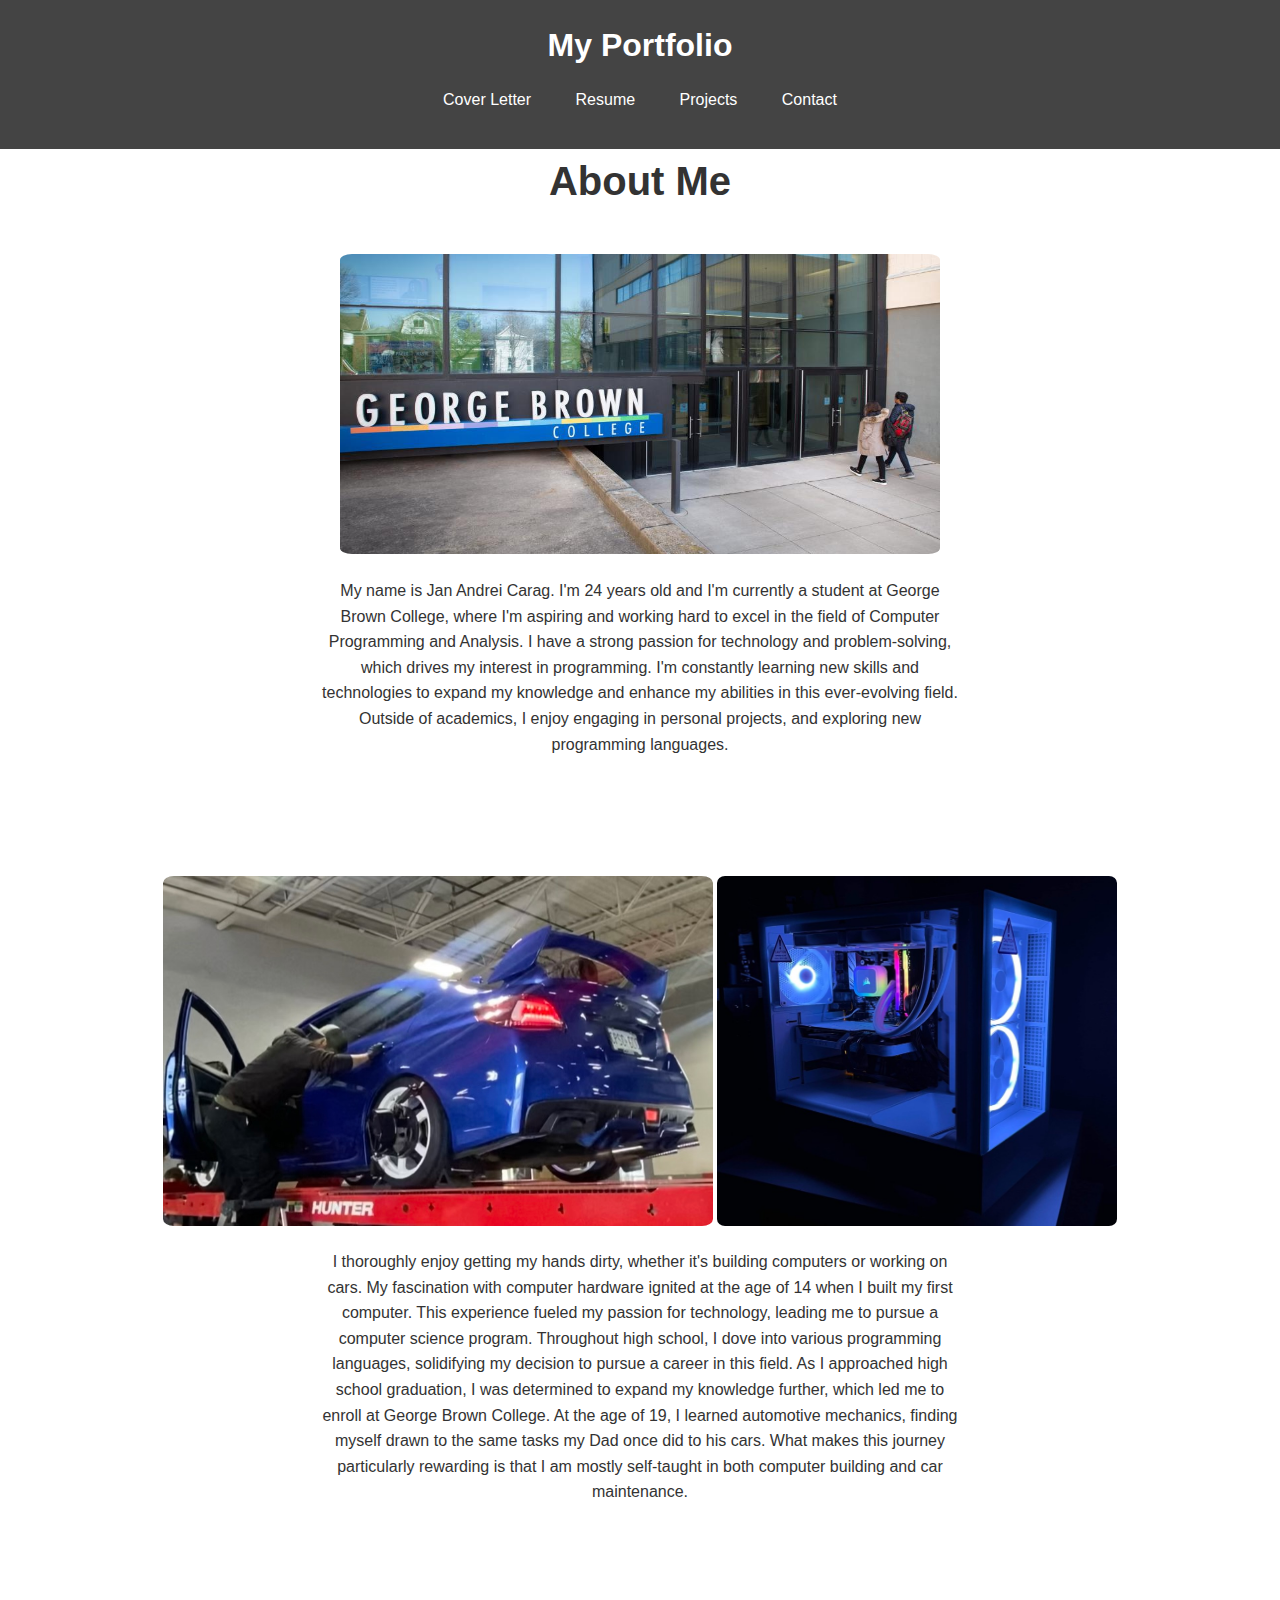
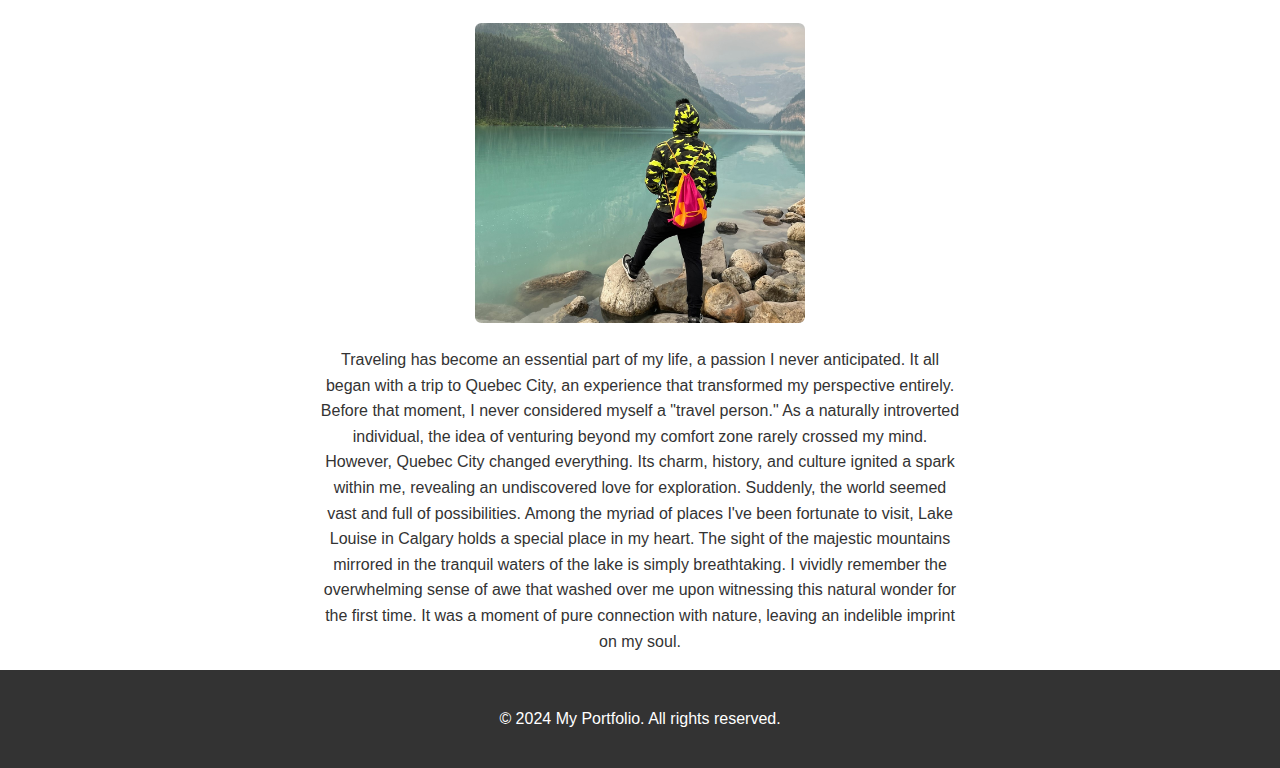
<file: index.html>
<!DOCTYPE html>
<html lang="en">
<head>
    <meta charset="UTF-8">
    <meta name="viewport" content="width=device-width, initial-scale=1.0">
    <title>My Portfolio</title>
    <link rel="stylesheet" href="styles.css">
</head>
<body>
<header>
    <div class="container">
        <h1>My Portfolio</h1>
        <nav>
            <ul>
                <li><a href="cover_letter.html">Cover Letter</a></li>
                <li><a href="resume.html">Resume</a></li>
                <li><a href="projects.html">Projects</a></li>
                <li><a href="contact.html">Contact</a></li>
            </ul>
        </nav>
    </div>
</header>

<h2>About Me</h2></p><br>

<main>
    <img src="gb.jpg" alt="school_logo" width="600" height="300">
    <p>My name is Jan Andrei Carag. I'm 24 years old and I'm currently a student at George Brown College, where I'm aspiring and working hard to excel in the field of Computer Programming and Analysis. I have a strong passion for technology and problem-solving, which drives my interest in programming. I'm constantly learning new skills and technologies to expand my knowledge and enhance my abilities in this ever-evolving field. Outside of academics, I enjoy engaging in personal projects, and exploring new programming languages.</p><br><br><br><br>
    <img src="me_car.jpg" alt="car" width="550" height="350">
    <img src="pc.jpg" alt="pc" width="400" height="350">
    <p>I thoroughly enjoy getting my hands dirty, whether it's building computers or working on cars. My fascination with computer hardware ignited at the age of 14 when I built my first computer. This experience fueled my passion for technology, leading me to pursue a computer science program. Throughout high school, I dove into various programming languages, solidifying my decision to pursue a career in this field. As I approached high school graduation, I was determined to expand my knowledge further, which led me to enroll at George Brown College. At the age of 19, I learned automotive mechanics, finding myself drawn to the same tasks my Dad once did to his cars. What makes this journey particularly rewarding is that I am mostly self-taught in both computer building and car maintenance.</p><br><br><br><br>
    <img src="me_calgary.jpg" alt="mountain" width="330" height="300">
    <p>Traveling has become an essential part of my life, a passion I never anticipated. It all began with a trip to Quebec City, an experience that transformed my perspective entirely. Before that moment, I never considered myself a "travel person." As a naturally introverted individual, the idea of venturing beyond my comfort zone rarely crossed my mind. However, Quebec City changed everything. Its charm, history, and culture ignited a spark within me, revealing an undiscovered love for exploration. Suddenly, the world seemed vast and full of possibilities. Among the myriad of places I've been fortunate to visit, Lake Louise in Calgary holds a special place in my heart. The sight of the majestic mountains mirrored in the tranquil waters of the lake is simply breathtaking. I vividly remember the overwhelming sense of awe that washed over me upon witnessing this natural wonder for the first time. It was a moment of pure connection with nature, leaving an indelible imprint on my soul. </p>
</main>

<footer>
    <div class="container">
        <p>&copy; 2024 My Portfolio. All rights reserved.</p>
    </div>
</footer>
</body>
</html>
</file>
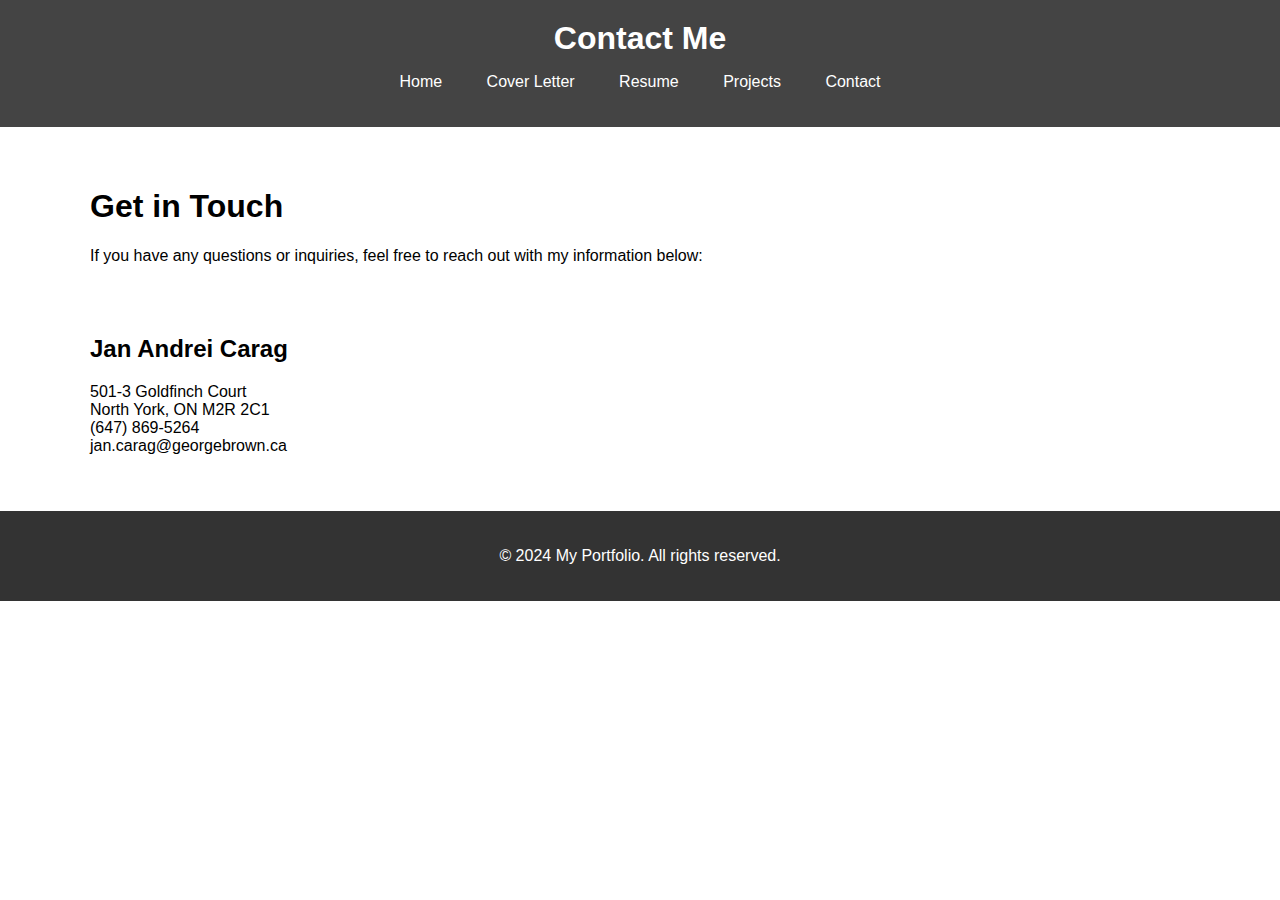
<file: contact.html>
<!DOCTYPE html>
<html lang="en">
<head>
  <meta charset="UTF-8">
  <meta name="viewport" content="width=device-width, initial-scale=1.0">
  <title>Contact</title>
  <link rel="stylesheet" href="contact.css">
</head>
<body>
<header>
  <div class="container">
    <h1>Contact Me</h1>
    <nav>
      <ul>
        <li><a href="index.html">Home</a></li>
        <li><a href="cover_letter.html">Cover Letter</a></li>
        <li><a href="resume.html">Resume</a></li>
        <li><a href="projects.html">Projects</a></li>
        <li><a href="contact.html">Contact</a></li>
      </ul>
    </nav>
  </div>
</header>

<section id="contact">
  <div class="container">
    <h1>Get in Touch</h1>
    <p>If you have any questions or inquiries, feel free to reach out with my information below:</p><br><br><br>
    <h2>Jan Andrei Carag</h2>
    <p id="details">501-3 Goldfinch Court<br>
    North York, ON M2R 2C1<br>
    (647) 869-5264<br>
    jan.carag@georgebrown.ca</p>
  </div>
</section>

<footer>
  <div class="container">
    <p>&copy; 2024 My Portfolio. All rights reserved.</p>
  </div>
</footer>
</body>
</html>
</file>
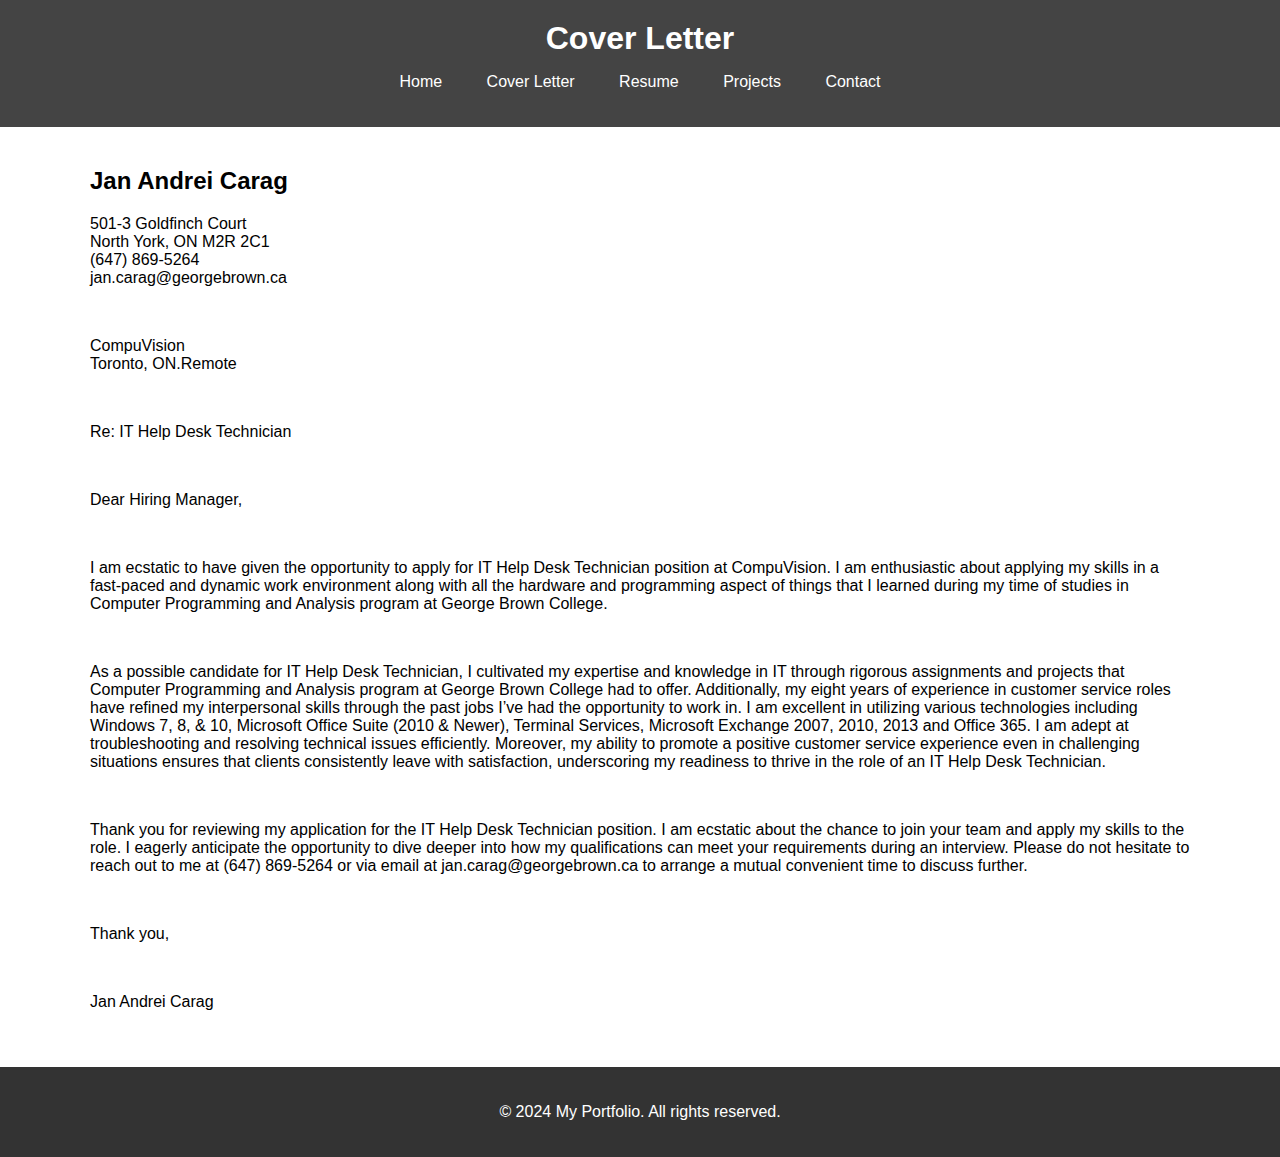
<file: cover_letter.html>
<!DOCTYPE html>
<html lang="en">
<head>
    <meta charset="UTF-8">
    <meta name="viewport" content="width=device-width, initial-scale=1.0">
    <title>Contact</title>
    <link rel="stylesheet" href="cover_letter.css">
</head>
<body>
<header>
    <div class="container">
        <h1>Cover Letter</h1>
        <nav>
            <ul>
                <li><a href="index.html">Home</a></li>
                <li><a href="cover_letter.html">Cover Letter</a></li>
                <li><a href="resume.html">Resume</a></li>
                <li><a href="projects.html">Projects</a></li>
                <li><a href="contact.html">Contact</a></li>
            </ul>
        </nav>
    </div>
</header>

<section id="contact">
    <div class="container">
        <h2>Jan Andrei Carag</h2>
        <p id="details">501-3 Goldfinch Court<br>
            North York, ON M2R 2C1<br>
            (647) 869-5264<br>
            jan.carag@georgebrown.ca</p><br>
        <p>CompuVision<br>
            Toronto, ON.Remote</p><br>
        <p>Re: IT Help Desk Technician</p><br>
        <p>Dear Hiring Manager,</p><br>
        <p>I am ecstatic to have given the opportunity to apply for IT Help Desk Technician position at CompuVision. I am enthusiastic about applying my skills in a fast-paced and dynamic work environment along with all the hardware and programming aspect of things that I learned during my time of studies in Computer Programming and Analysis program at George Brown College.</p><br>
        <p>As a possible candidate for IT Help Desk Technician, I cultivated my expertise and knowledge in IT through rigorous assignments and projects that Computer Programming and Analysis program at George Brown College had to offer. Additionally, my eight years of experience in customer service roles have refined my interpersonal skills through the past jobs I’ve had the opportunity to work in.
            I am excellent in utilizing various technologies including Windows 7, 8, & 10, Microsoft Office Suite (2010 & Newer), Terminal Services, Microsoft Exchange 2007, 2010, 2013 and Office 365. I am adept at troubleshooting and resolving technical issues efficiently. Moreover, my ability to promote a positive customer service experience even in challenging situations ensures that clients consistently leave with satisfaction,
            underscoring my readiness to thrive in the role of an IT Help Desk Technician.</p><br>
        <p>Thank you for reviewing my application for the IT Help Desk Technician position. I am ecstatic about the chance to join your team and apply my skills to the role. I eagerly anticipate the opportunity to dive deeper into how my qualifications can meet your requirements during an interview. Please do not hesitate to reach out to me at (647) 869-5264 or via email at jan.carag@georgebrown.ca to arrange a mutual convenient time to discuss further.</p><br>
        <p>Thank you,</p><br>
        <p>Jan Andrei Carag</p>

    </div>
</section>

<footer>
    <div class="container">
        <p>&copy; 2024 My Portfolio. All rights reserved.</p>
    </div>
</footer>
</body>
</html>
</file>
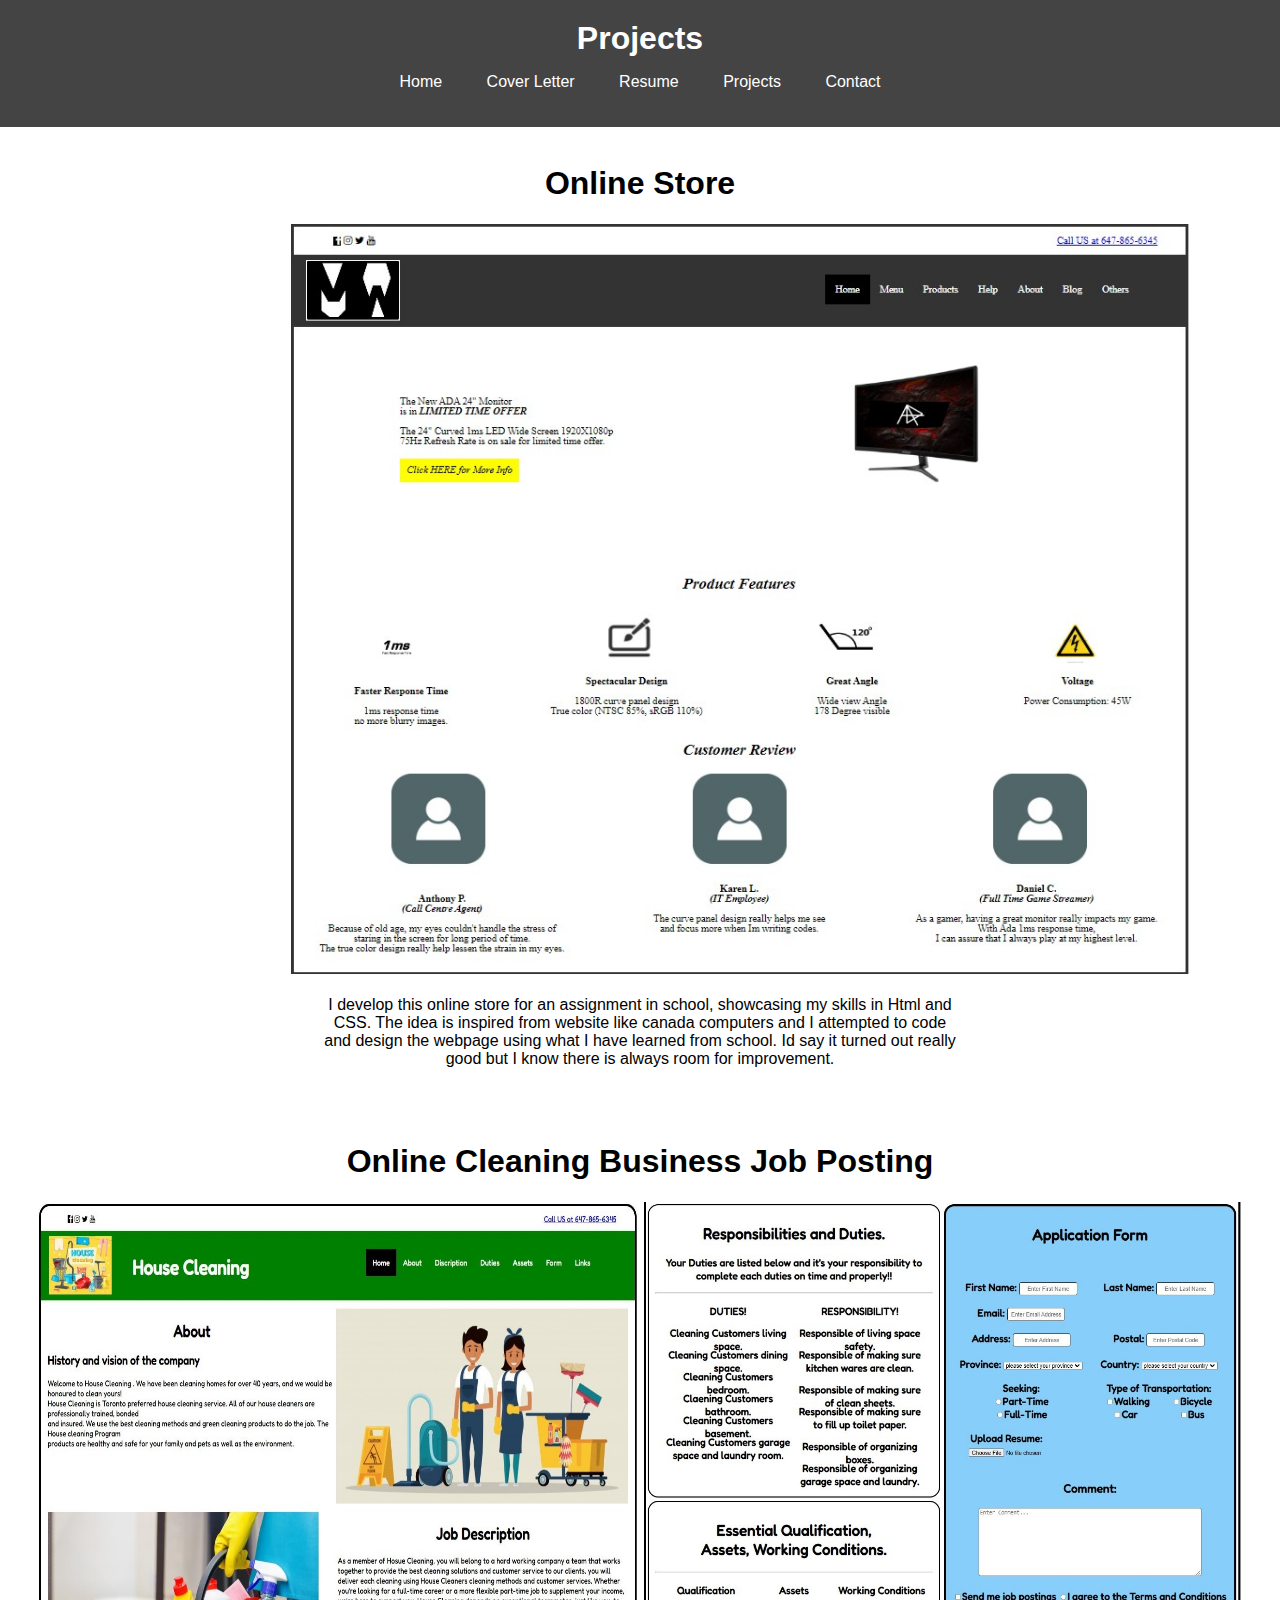
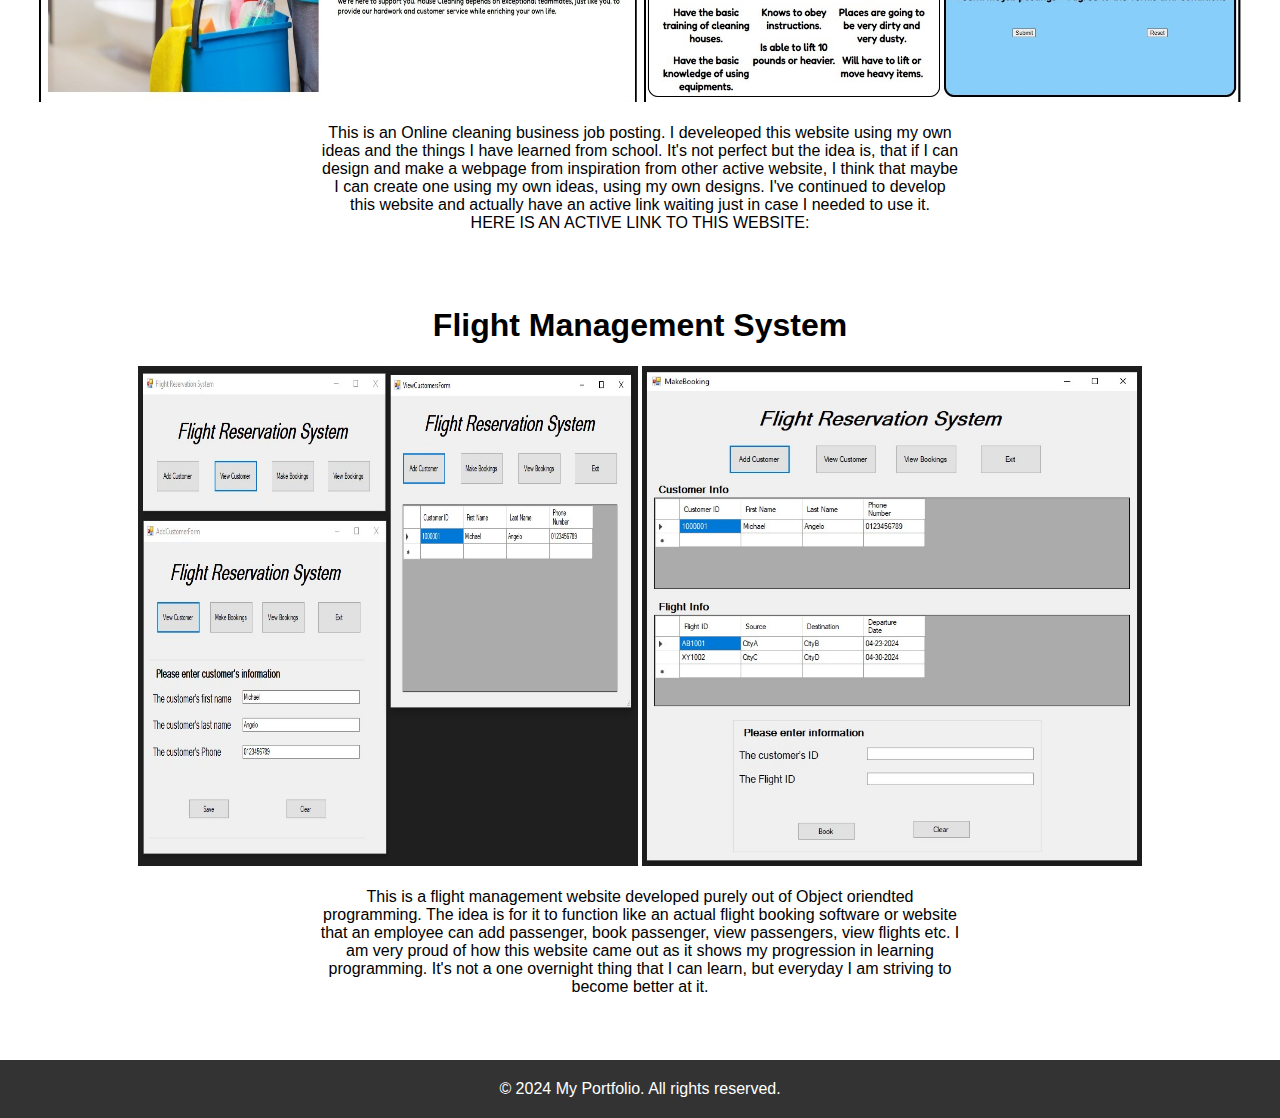
<file: projects.html>
<!DOCTYPE html>
<html lang="en">
<head>
    <meta charset="UTF-8">
    <meta name="viewport" content="width=device-width, initial-scale=1.0">
    <title>Projects</title>
    <link rel="stylesheet" href="project.css">
</head>
<body>
<header>
    <div class="container">
        <h1>Projects</h1>
        <nav>
            <ul>
                <li><a href="index.html">Home</a></li>
                <li><a href="cover_letter.html">Cover Letter</a></li>
                <li><a href="resume.html">Resume</a></li>
                <li><a href="projects.html">Projects</a></li>
                <li><a href="contact.html">Contact</a></li>
            </ul>
        </nav>
    </div>
</header>
<main>
    <h1>Online Store</h1>
    <img src="store.jpg" alt="online-store" width="1500" height="750"><br><br>
    <p> I develop this online store for an assignment in school, showcasing my skills in Html and CSS. The idea is inspired from website like canada computers and I attempted to code and design the webpage using what I have learned from school. Id say it turned out really good but I know there is always room for improvement.</p><br><br><br>

    <h1>Online Cleaning Business Job Posting</h1>
    <img src="clean1.jpg" alt="job-posting" width="600" height="500">
    <img src="clean2.jpg" alt="job-posting" width="600" height="500"><br><br>
    <p> This is an Online cleaning business job posting. I develeoped this website using my own ideas and the things I have learned from school. It's not perfect but the idea is, that if I can design and make a webpage from inspiration from other active website, I think that maybe I can create one using my own ideas, using my own designs. I've continued to develop this website and actually have an active link waiting just in case I needed to use it.<br>HERE IS AN ACTIVE LINK TO THIS WEBSITE:</p><br><br><br>

    <h1>Flight Management System</h1>
    <img src="flight2.jpg" alt="flight-management" width="500" height="500">
    <img src="flight3.jpg" alt="flight-management" width="500" height="500"><br><br>
    <p>This is a flight management website developed purely out of Object oriendted programming. The idea is for it to function like an actual flight booking software or website that an employee can add passenger, book passenger, view passengers, view flights etc. I am very proud of how this website came out as it shows my progression in learning programming. It's not a one overnight thing that I can learn, but everyday I am striving to become better at it. </p>
</main>


<footer>
    <div class="container">
        <p>&copy; 2024 My Portfolio. All rights reserved.</p>
    </div>
</footer>
</body>
</html>
</file>
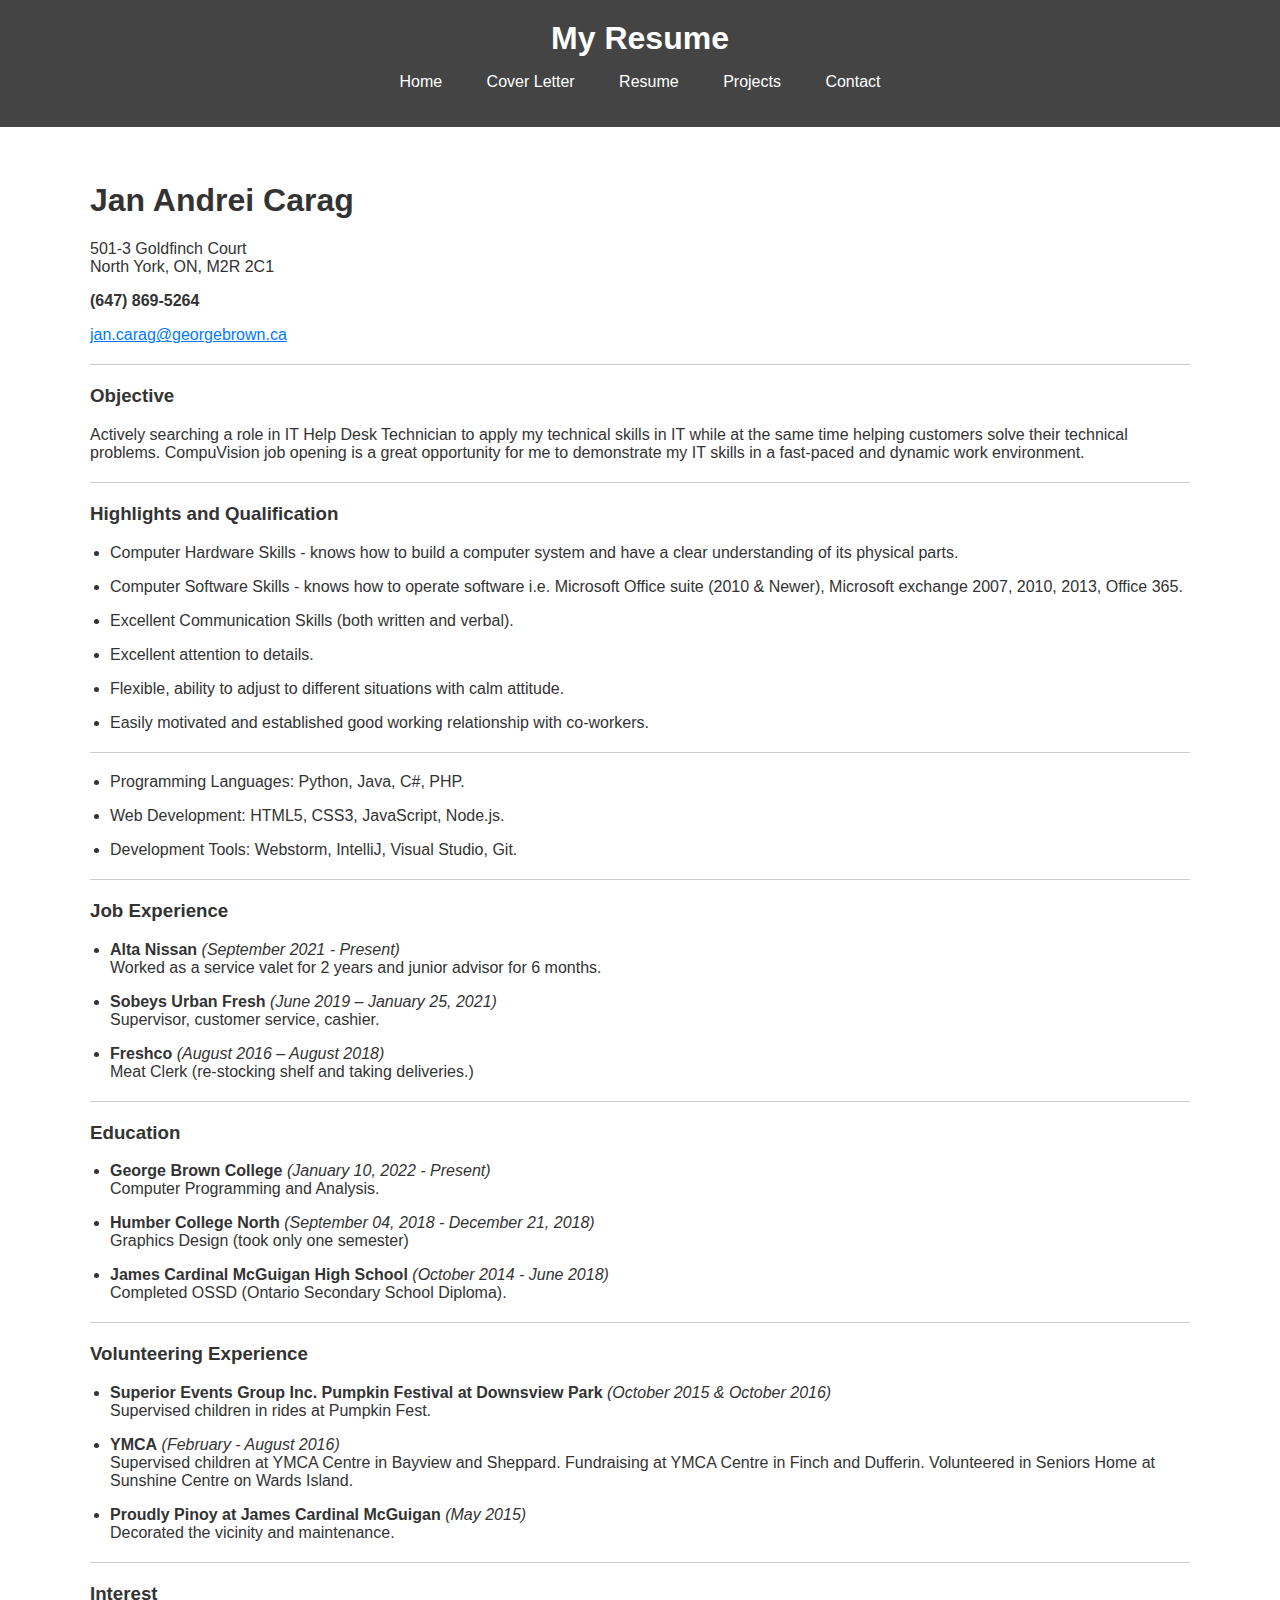
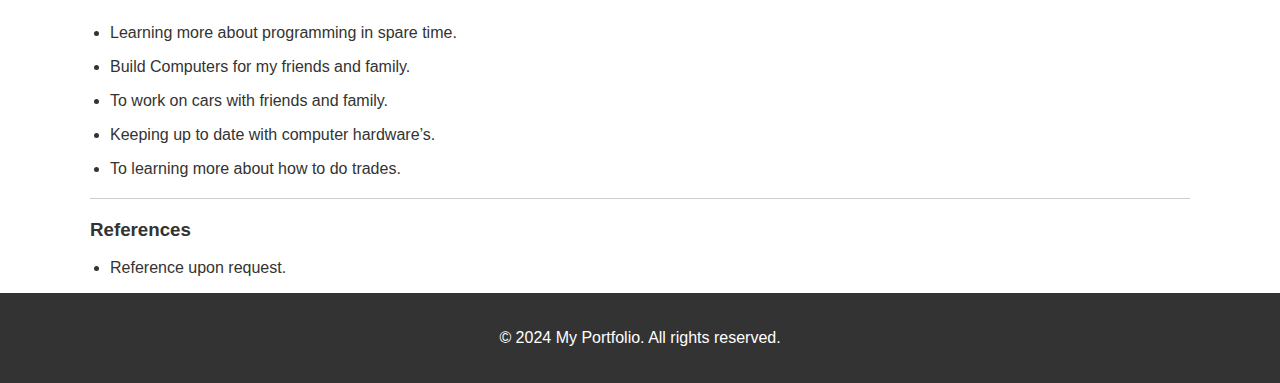
<file: resume.html>
<!DOCTYPE html>
<html lang="en">
<head>
    <meta charset="UTF-8">
    <meta name="viewport" content="width=device-width, initial-scale=1.0">
    <title>My Resume</title>
    <link rel="stylesheet" href="myresume.css">
</head>
<body>
<header>
    <div class="container">
        <h1>My Resume</h1>
        <nav>
            <ul>
                <li><a href="index.html">Home</a></li>
                <li><a href="cover_letter.html">Cover Letter</a></li>
                <li><a href="resume.html">Resume</a></li>
                <li><a href="projects.html">Projects</a></li>
                <li><a href="contact.html">Contact</a></li>
            </ul>
        </nav>
    </div>
</header>

<section id="resume" class="container">
    <h1>Jan Andrei Carag</h1>
    <p class="address">
        501-3 Goldfinch Court<br>
        North York, ON, M2R 2C1
    </p>
    <p id="phone">(647) 869-5264</p>
    <a class="link1" href="mailto:jan.carag@georgebrown.ca">jan.carag@georgebrown.ca</a>
    <hr>
    <h3>Objective</h3>
    <p id="summary">
        Actively searching a role in IT Help Desk Technician to apply my technical skills in IT while at the same time helping customers solve their technical problems. CompuVision job opening is a great opportunity for me to demonstrate my IT skills in a fast-paced and dynamic work environment.
    </p>
    <hr>
    <h3>Highlights and Qualification</h3>
    <ul>
        <li>
            <p>Computer Hardware Skills - knows how to build a computer system and have a clear understanding of its physical parts.</p>
        </li>
        <li>
            <p>Computer Software Skills - knows how to operate software i.e. Microsoft Office suite (2010 & Newer), Microsoft exchange 2007, 2010, 2013, Office 365.</p>
        </li>
        <li>
            <p>Excellent Communication Skills (both written and verbal).</p>
        </li>
        <li>
            <p>Excellent attention to details.</p>
        </li>
        <li>
            <p>Flexible, ability to adjust to different situations with calm attitude.</p>
        </li>
        <li>
            <p>Easily motivated and established good working relationship with co-workers.</p>
        </li>
    </ul>
    <hr>
    <ul>
        <li>
            <p>Programming Languages: Python, Java, C#, PHP.</p>
        </li>
        <li>
            <p>Web Development: HTML5, CSS3, JavaScript, Node.js.</p>
        </li>
        <li>
            <p>Development Tools: Webstorm, IntelliJ, Visual Studio, Git.</p>
        </li>
    </ul>
    <hr>
    <h3>Job Experience</h3>
    <ul>
        <li>
            <p><strong>Alta Nissan</strong> <em>(September 2021 - Present)</em><br>Worked as a service valet for 2 years and junior advisor for 6 months.</p>
        </li>
        <li>
            <p><strong>Sobeys Urban Fresh</strong> <em>(June 2019 – January 25, 2021)</em><br>Supervisor, customer service, cashier.</p>
        </li>
        <li>
            <p><strong>Freshco</strong> <em>(August 2016 – August 2018)</em><br>Meat Clerk (re-stocking shelf and taking deliveries.)</p>
        </li>
    </ul>
    <hr>
    <h3>Education</h3>
    <ul>
        <li>
            <p><strong>George Brown College</strong> <em>(January 10, 2022 - Present)</em><br>Computer Programming and Analysis.</p>
        </li>
        <li>
            <p><strong>Humber College North</strong> <em>(September 04, 2018 - December 21, 2018)</em><br>Graphics Design (took only one semester)</p>
        </li>
        <li>
            <p><strong>James Cardinal McGuigan High School</strong> <em>(October 2014 - June 2018)</em><br>Completed OSSD (Ontario Secondary School Diploma).</p>
        </li>
    </ul>
    <hr>
    <h3>Volunteering Experience</h3>
    <ul>
        <li>
            <p><strong>Superior Events Group Inc. Pumpkin Festival at Downsview Park</strong> <em>(October 2015 & October 2016)</em><br>Supervised children in rides at Pumpkin Fest.</p>
        </li>
        <li>
            <p><strong>YMCA</strong> <em>(February - August 2016)</em><br>Supervised children at YMCA Centre in Bayview and Sheppard. Fundraising at YMCA Centre in Finch and Dufferin. Volunteered in Seniors Home at Sunshine Centre on Wards Island.</p>
        </li>
        <li>
            <p><strong>Proudly Pinoy at James Cardinal McGuigan</strong> <em>(May 2015)</em><br>Decorated the vicinity and maintenance.</p>
        </li>
    </ul>
    <hr>
    <h3>Interest</h3>
    <ul>
        <li>
            <p>Learning more about programming in spare time.</p>
        </li>
        <li>
            <p>Build Computers for my friends and family.</p>
        </li>
        <li>
            <p>To work on cars with friends and family.</p>
        </li>
        <li>
            <p>Keeping up to date with computer hardware’s.</p>
        </li>
        <li>
            <p>To learning more about how to do trades.</p>
        </li>
    </ul>
    <hr>
    <h3>References</h3>
    <ul>
        <li>
            <p>Reference upon request.</p>
        </li>
    </ul>

</section>

<footer>
    <div class="container">
        <p>&copy; 2024 My Portfolio. All rights reserved.</p>
    </div>
</footer>
</body>
</html>
</file>
<file: styles.css>
body {
    font-family: 'Segoe UI', Tahoma, Geneva, Verdana, sans-serif;
    margin: 0;
    padding: 0;
    line-height: 1.6;
    color: #333;
}
main{
    padding:auto;
    margin:auto;
    text-align:center;
}

.container {
    max-width: 1100px;
    margin: 0 auto;
    padding: 0 20px;
}

header {
    background-color: #444;
    color: #fff;
    padding: 20px 0;
    text-align: center;
}

header h1 {
    margin: 0;
}

header nav ul {
    list-style: none;
    padding: 0;
}

header nav ul li {
    display: inline;
    margin-right: 20px;
}

header nav ul li a {
    color: #fff;
    text-decoration: none;
    margin-left: 20px;
}

header nav ul li a:hover {
    text-decoration: none;
    padding: 8px;
    background-color: black;
    color: white;
}

section {
    padding: 40px 0;
}

h2 {
    margin-top: 2%;
    padding:auto;
    margin:auto;
    text-align:center;
    font-size: 250%;
}

.project {
    margin-bottom: 20px;
}

footer {
    background-color: #333;
    color: #fff;
    padding: 20px 0;
    text-align: center;
}

p{
    width: 50%;
    margin-left: 25%;
}

img{
    border-radius: 2%;
}
</file>
<file: contact.css>
body {
    font-family: Arial, sans-serif;
    margin: 0;
    padding: 0;
}

.container {
    max-width: 1100px;
    margin: auto;
    padding: 0 20px;
}

header {
    background-color: #444;
    color: #fff;
    padding: 20px 0;
    text-align: center;
}

header h1 {
    margin: 0;
}

header nav ul {
    list-style: none;
    padding: 0;
}

header nav ul li {
    display: inline;
    margin-right: 20px;
}

header nav ul li a {
    color: #fff;
    text-decoration: none;
    margin-left: 20px;
}

header nav ul li a:hover {
    text-decoration: none;
    padding: 8px;
    background-color: black;
    color: white;
}

section {
    padding: 40px 0;
}

h2 {
    margin-top: 0;
}

.project {
    margin-bottom: 20px;
}

footer {
    background-color: #333;
    color: #fff;
    padding: 20px 0;
    text-align: center;
}
</file>
<file: cover_letter.css>
body {
    font-family: Arial, sans-serif;
    margin: 0;
    padding: 0;
}

.container {
    max-width: 1100px;
    margin: 0 auto;
    padding: 0 20px;
}

header {
    background-color: #444;
    color: #fff;
    padding: 20px 0;
    text-align: center;
}

header h1 {
    margin: 0;
}

header nav ul {
    list-style: none;
    padding: 0;
}

header nav ul li {
    display: inline;
    margin-right: 20px;
}

header nav ul li a {
    color: #fff;
    text-decoration: none;
    margin-left: 20px;
}

header nav ul li a:hover {
    text-decoration: none;
    padding: 8px;
    background-color: black;
    color: white;
}

section {
    padding: 40px 0;
}

h2 {
    margin-top: 0;
}

.project {
    margin-bottom: 20px;
}

footer {
    background-color: #333;
    color: #fff;
    padding: 20px 0;
    text-align: center;
}
</file>
<file: project.css>
body {
    font-family: Arial, sans-serif;
    margin: 0;
    padding: 0;

}
main{
    padding:auto;
    margin:auto;
    text-align:center;
    margin-top: 3%;
    margin-bottom: 5%;
}

.container {
    max-width: 1100px;
    margin: 0 auto;
    padding: 0 20px;
}

header {
    background-color: #444;
    color: #fff;
    padding: 20px 0;
    text-align: center;
}

header h1 {
    margin: 0;
}

header nav ul {
    list-style: none;
    padding: 0;
}

header nav ul li {
    display: inline;
    margin-right: 20px;
}

header nav ul li a {
    color: #fff;
    text-decoration: none;
    margin-left: 20px;
}

header nav ul li a:hover {
    text-decoration: none;
    padding: 8px;
    background-color: black;
    color: white;
}

section {
    padding: 40px 0;
}

h2 {
    margin-top: 0;
}

.project {
    margin-bottom: 20px;
}

footer {
    background-color: #333;
    color: #fff;
    padding: 20px 0;
    text-align: center;
}
p{
    width: 50%;
    padding:auto;
    margin:auto;
    text-align:center;
}
</file>
<file: myresume.css>
body {
    font-family: Arial, sans-serif;
    margin: 0;
    padding: 0;
    background-color: #fff;
    color: #333;
}

.container {
    max-width: 1100px;
    margin: 0 auto;
    padding: 0 20px;
}

header {
    background-color: #444;
    color: #fff;
    padding: 20px 0;
    text-align: center;
}

header h1 {
    margin: 0;
}

header nav ul {
    list-style: none;
    padding: 0;
}

header nav ul li {
    display: inline;
    margin-right: 20px;
}

header nav ul li a {
    color: #fff;
    text-decoration: none;
    margin-left: 20px;
}

header nav ul li a:hover {
    text-decoration: none;
    padding: 8px;
    background-color: black;
    color: white;
}

section {
    background-color: #fff;
    padding: 20px;
    margin-bottom: 50px;
}

h1 {
    margin-top: 5%;
}

h2, h3 {
    margin-top: 0;
}

ul {
    padding-left: 20px;
}

li {
    margin-bottom: 10px;
}

hr {
    border: none;
    border-top: 1px solid #ccc;
    margin: 20px 0;
}

.link1 {
    color: #007bff;
}

.address {
    margin-bottom: 10px;
}

#phone {
    font-weight: bold;
}

#summary {
    margin-top: 0;
}

.resume-item {
    margin-bottom: 20px;
}
footer {
    background-color: #333;
    color: #fff;
    padding: 20px 0;
    text-align: center;
}
</file>
